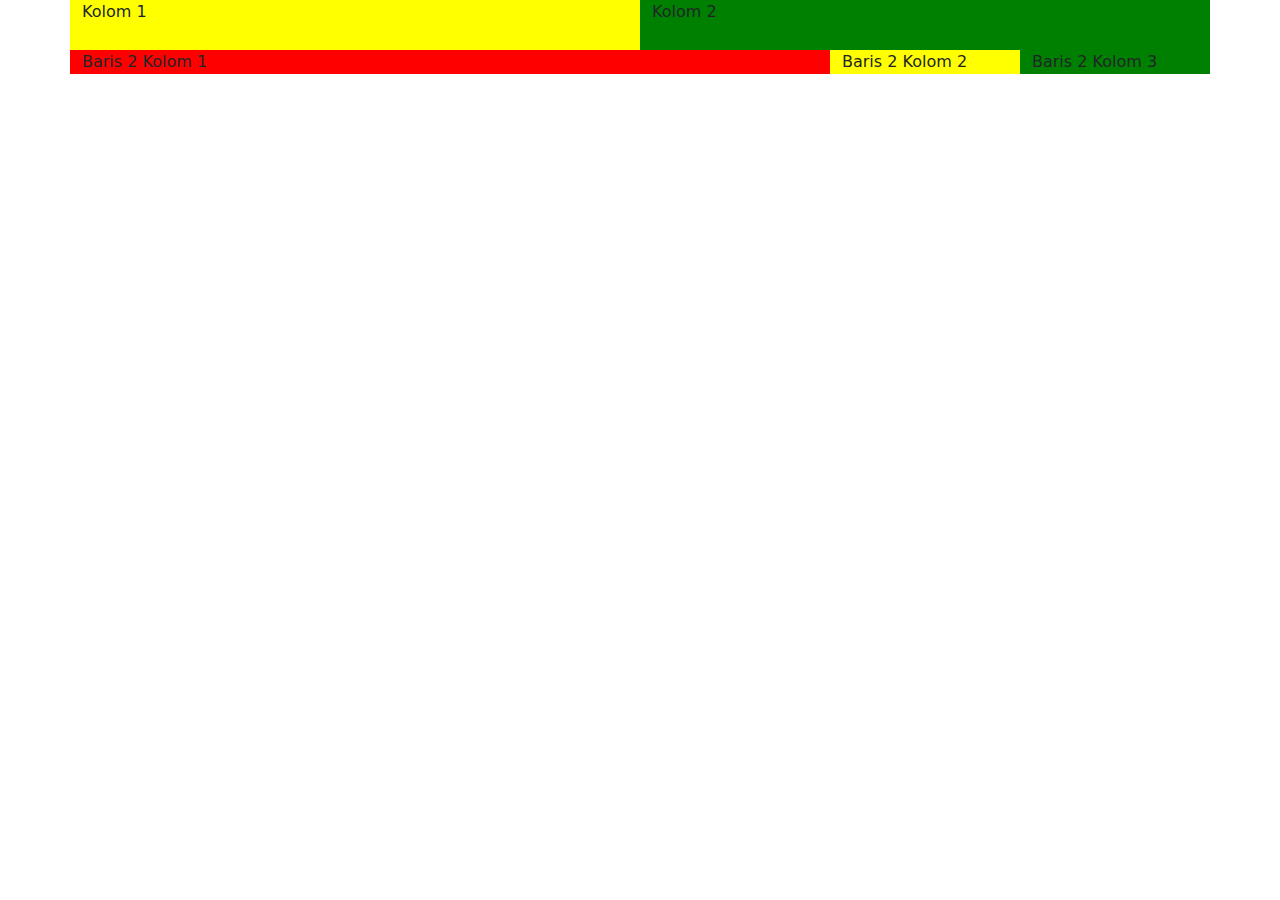
<file: BOOTSTRAP 2/index.html>
<!DOCTYPE html>
<html lang="en">
<head>
    <meta charset="UTF-8">
    <meta http-equiv="X-UA-Compatible" content="IE=edge">
    <meta name="viewport" content="width=device-width, initial-scale=1.0">

    <link rel="stylesheet" href="bootstrap-5.2.0-dist/css/bootstrap.min.css">

    <link rel="stylesheet" href="style.css"/>

    <title>Document</title>
</head>
<body>
    <div class="container">
        <div class="row">
            <div class="col lima kuning">Kolom 1</div>
            <div class="col lima hijau">Kolom 2</div>
        </div>

        <div class="row">
            <div class="col-xl-8 col-lg-2 col-md-4 col-sm-2 merah">
                Baris 2 Kolom 1
            </div>
            <div class="col-xl-2 col-lg-4 col-md-4 col-sm-6 kuning">
                Baris 2 Kolom 2
            </div>
            <div class="col-xl-2 col-lg-6 col-md-4 col-sm-4 hijau">
                Baris 2 Kolom 3
            </div>
        </div>
</div>
    <script src="bootstrap-5.2.0-dist/js/bootstrap.min.js"></script>
</body>
</html>
</file>
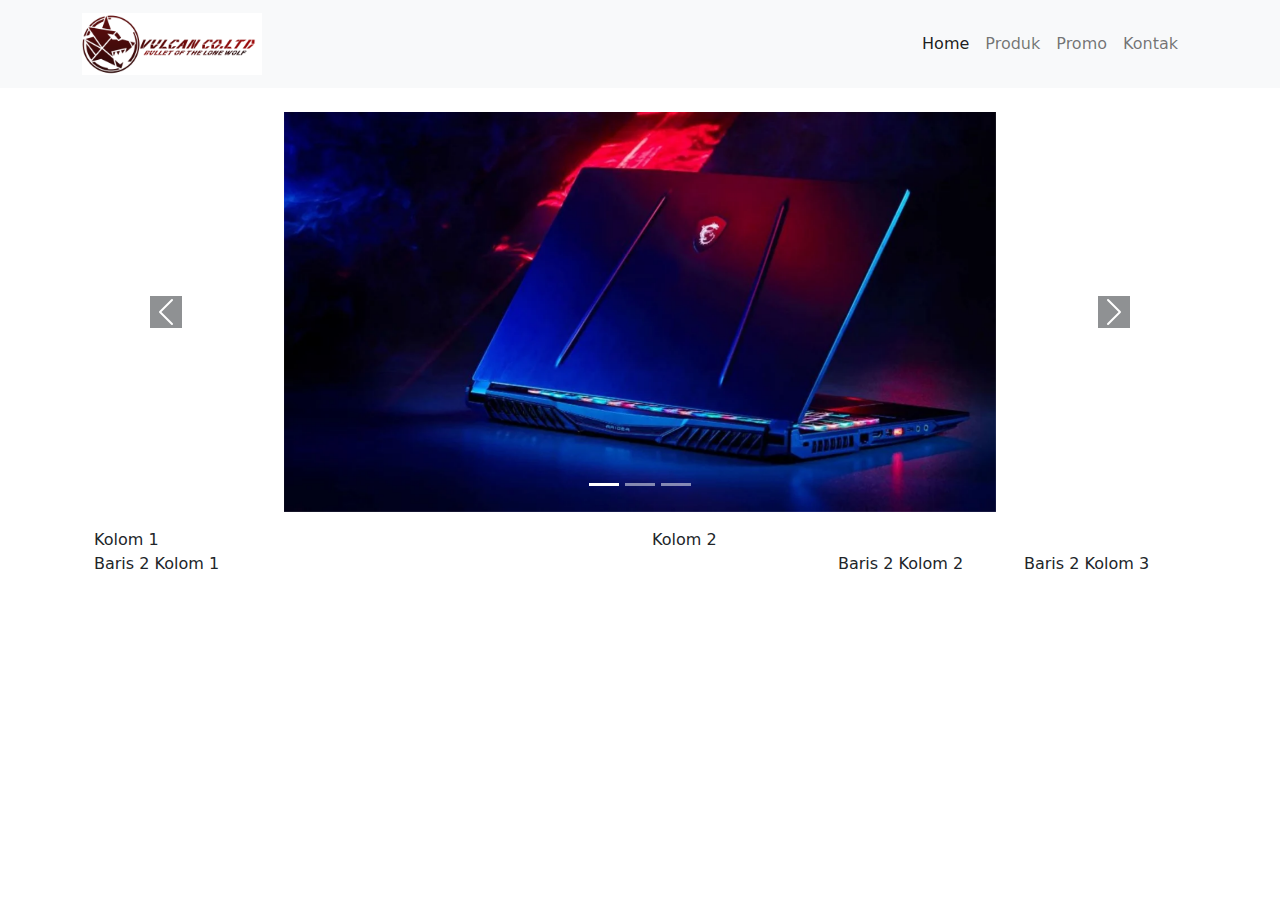
<file: BOOTSTRAP 4/index.html>
<!DOCTYPE html>
<html lang="en">
<head>
    <meta charset="UTF-8">
    <meta http-equiv="X-UA-Compatible" content="IE=edge">
    <meta name="viewport" content="width=device-width, initial-scale=1.0">

    <link rel="stylesheet" href="bootstrap-5.2.0-dist/css/bootstrap.min.css">

    <link rel="stylesheet" href="style.css"/>

    <title>Vulcan Corp.com</title>
</head>
<body>
    <!-- navigasi -->
    <nav class="navbar navbar-light bg-light navbar-expand-lg">
        <div class="container">
            <a class="navbar-brand" href="#">
                <img src="Images/Vulcan co.ltd.jpg" width="180" alt="" loading="Vulcan co.ltd" />
            </a>
            
                <div class="container-fluid">

                  <button class="navbar-toggler" type="button" data-bs-toggle="collapse" data-bs-target="#navbarNav" aria-controls="navbarNav" aria-expanded="false" aria-label="Toggle navigation">
                    <span class="navbar-toggler-icon"></span>
                  </button>
                  <div class="collapse navbar-collapse" id="navbarNav">
                    <ul class="navbar-nav ms-auto">
                      <li class="nav-item">
                        <a class="nav-link active" aria-current="page" href="#">Home</a>
                      </li>
                      <li class="nav-item ">
                        <a class="nav-link" href="#">Produk</a>
                      </li>
                      <li class="nav-item">
                        <a class="nav-link" href="#">Promo</a>
                      </li>
                      <li class="nav-item">
                        <a class="nav-link" href="#">Kontak</a>
                      </li>
                    </ul>
                  </div>
                </div>
        </div>
    </nav>

        <!-- slider / carousel -->

        <div class="container mt-4 mb-3">

        <div id="carouselExampleIndicators" class="carousel slide" data-bs-ride="true">
            <div class="carousel-indicators">
              <button type="button" data-bs-target="#carouselExampleIndicators" data-bs-slide-to="0" class="active" aria-current="true" aria-label="Slide 1"></button>
              <button type="button" data-bs-target="#carouselExampleIndicators" data-bs-slide-to="1" aria-label="Slide 2"></button>
              <button type="button" data-bs-target="#carouselExampleIndicators" data-bs-slide-to="2" aria-label="Slide 3"></button>
            </div>
            <!-- isi dari slider -->
            <div class="carousel-inner">
              <div class="carousel-item active">
                <img src="Images/gaming.png" class="d-block " alt="...">
              </div>
              <div class="carousel-item">
                <img src="Images/Legion.png" class="d-block " alt="...">
              </div>
              <div class="carousel-item">
                <img src="Images/MateBook.png" class="d-block " alt="...">
              </div>
            </div>

            <!-- tombol Kiri Kanan -->
            <button class="carousel-control-prev" type="button" data-bs-target="#carouselExampleIndicators" data-bs-slide="prev">
              <span class="carousel-control-prev-icon bg-dark" aria-hidden="true"></span>
              <span class="visually-hidden">Previous</span>
            </button>
            <button class="carousel-control-next" type="button" data-bs-target="#carouselExampleIndicators" data-bs-slide="next">
              <span class="carousel-control-next-icon bg-dark" aria-hidden="true"></span>
              <span class="visually-hidden">Next</span>
            </button>
          </div>
        </div>

        <div class="container">
    <div class="container">
        <div class="row">
            <div class="col lima kuning">Kolom 1</div>
            <div class="col lima hijau">Kolom 2</div>
        </div>

        <div class="row">
            <div class="col-xl-8 col-lg-2 col-md-4 col-sm-2 merah">
                Baris 2 Kolom 1
            </div>
            <div class="col-xl-2 col-lg-4 col-md-4 col-sm-6 kuning">
                Baris 2 Kolom 2
            </div>
            <div class="col-xl-2 col-lg-6 col-md-4 col-sm-4 hijau">
                Baris 2 Kolom 3
            </div>
        </div>
</div>
    <script src="bootstrap-5.2.0-dist/js/bootstrap.min.js"></script>
</body>
</html>
</file>
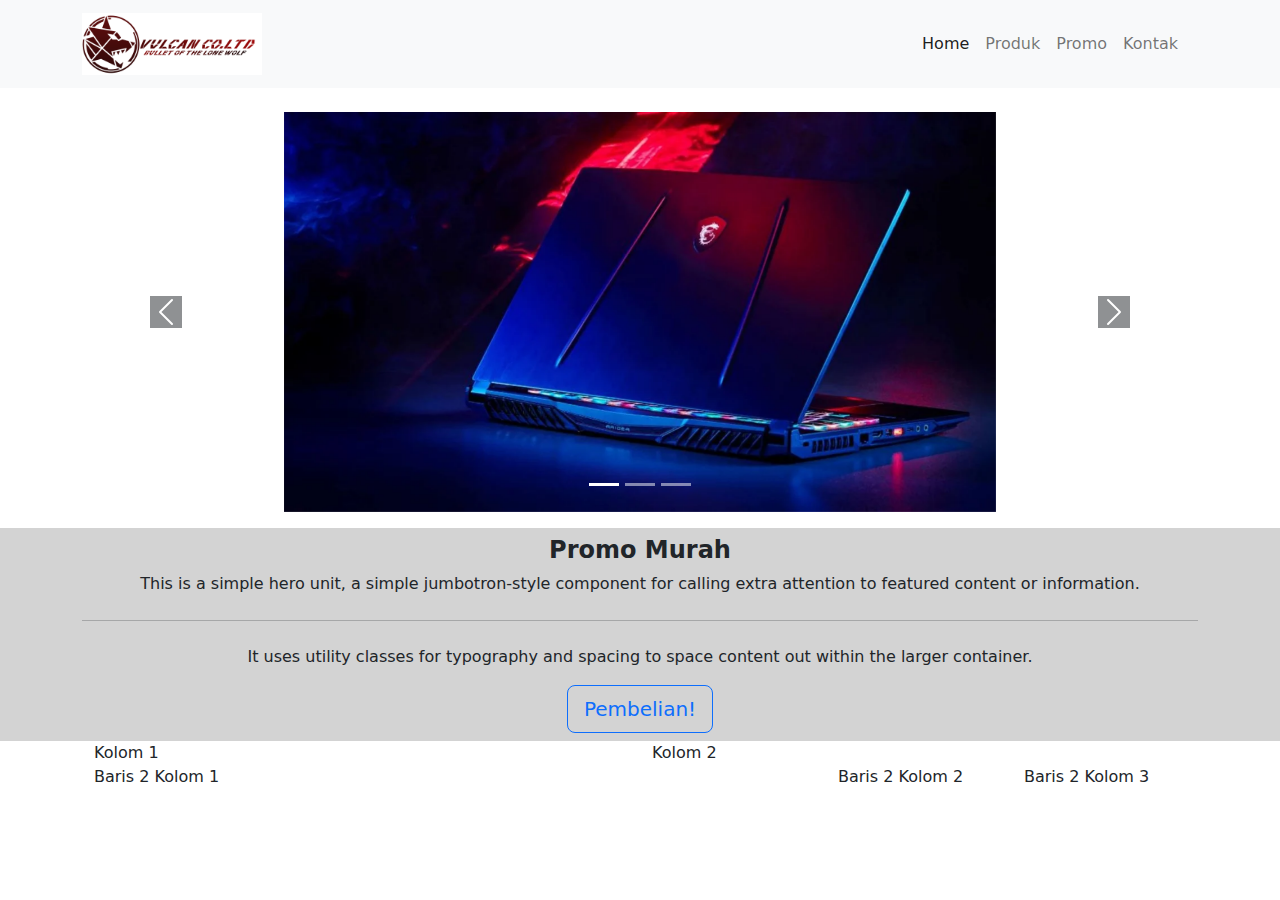
<file: BOOTSTRAP 5/index.html>
<!DOCTYPE html>
<html lang="en">
<head>
    <meta charset="UTF-8">
    <meta http-equiv="X-UA-Compatible" content="IE=edge">
    <meta name="viewport" content="width=device-width, initial-scale=1.0">

    <link rel="stylesheet" href="bootstrap-5.2.0-dist/css/bootstrap.min.css">

    <link rel="stylesheet" href="style.css"/>

    <title>Vulcan Corp.com</title>
</head>
<body>
    <!-- navigasi -->
    <nav class="navbar navbar-light bg-light navbar-expand-lg">
        <div class="container">
            <a class="navbar-brand" href="#">
                <img src="Images/Vulcan co.ltd.jpg" width="180" alt="" loading="Vulcan co.ltd" />
            </a>
            
                <div class="container-fluid">

                  <button class="navbar-toggler" type="button" data-bs-toggle="collapse" data-bs-target="#navbarNav" aria-controls="navbarNav" aria-expanded="false" aria-label="Toggle navigation">
                    <span class="navbar-toggler-icon"></span>
                  </button>
                  <div class="collapse navbar-collapse" id="navbarNav">
                    <ul class="navbar-nav ms-auto">
                      <li class="nav-item">
                        <a class="nav-link active" aria-current="page" href="#">Home</a>
                      </li>
                      <li class="nav-item ">
                        <a class="nav-link" href="#">Produk</a>
                      </li>
                      <li class="nav-item">
                        <a class="nav-link" href="#">Promo</a>
                      </li>
                      <li class="nav-item">
                        <a class="nav-link" href="#">Kontak</a>
                      </li>
                    </ul>
                  </div>
                </div>
        </div>
    </nav>

        <!-- slider / carousel -->

        <div class="container mt-4 mb-3">

        <div id="carouselExampleIndicators" class="carousel slide" data-bs-ride="true">
            <div class="carousel-indicators">
              <button type="button" data-bs-target="#carouselExampleIndicators" data-bs-slide-to="0" class="active" aria-current="true" aria-label="Slide 1"></button>
              <button type="button" data-bs-target="#carouselExampleIndicators" data-bs-slide-to="1" aria-label="Slide 2"></button>
              <button type="button" data-bs-target="#carouselExampleIndicators" data-bs-slide-to="2" aria-label="Slide 3"></button>
            </div>
            <!-- isi dari slider -->
            <div class="carousel-inner">
              <div class="carousel-item active">
                <img src="Images/gaming.png" class="d-block " alt="...">
              </div>
              <div class="carousel-item">
                <img src="Images/Legion.png" class="d-block " alt="...">
              </div>
              <div class="carousel-item">
                <img src="Images/MateBook.png" class="d-block " alt="...">
              </div>
            </div>

            <!-- tombol Kiri Kanan -->
            <button class="carousel-control-prev" type="button" data-bs-target="#carouselExampleIndicators" data-bs-slide="prev">
              <span class="carousel-control-prev-icon bg-dark" aria-hidden="true"></span>
              <span class="visually-hidden">Previous</span>
            </button>
            <button class="carousel-control-next" type="button" data-bs-target="#carouselExampleIndicators" data-bs-slide="next">
              <span class="carousel-control-next-icon bg-dark" aria-hidden="true"></span>
              <span class="visually-hidden">Next</span>
            </button>
          </div>
        </div>

        <!-- jumbotron -->
        <div class="jumbotron jumbotron-fluid text-center">
          <div class="container">

          <h1 class="display-1">Promo Murah</h1>

          <p>
            This is a simple hero unit, 
            a simple jumbotron-style component for calling extra attention to featured content or information.
          </p>

          <hr class="my-4">
          <p>It uses utility classes for typography and spacing to space content out within the larger container.</p>
          <a class="btn btn-outline-primary btn-lg" href="#" role="button">Pembelian!</a>
          </div>
        </div>

        <div class="container">
    <div class="container">
        <div class="row">
            <div class="col lima kuning">Kolom 1</div>
            <div class="col lima hijau">Kolom 2</div>
        </div>

        <div class="row">
            <div class="col-xl-8 col-lg-2 col-md-4 col-sm-2 merah">
                Baris 2 Kolom 1
            </div>
            <div class="col-xl-2 col-lg-4 col-md-4 col-sm-6 kuning">
                Baris 2 Kolom 2
            </div>
            <div class="col-xl-2 col-lg-6 col-md-4 col-sm-4 hijau">
                Baris 2 Kolom 3
            </div>
        </div>
</div>
    <script src="bootstrap-5.2.0-dist/js/bootstrap.min.js"></script>
</body>
</html>
</file>
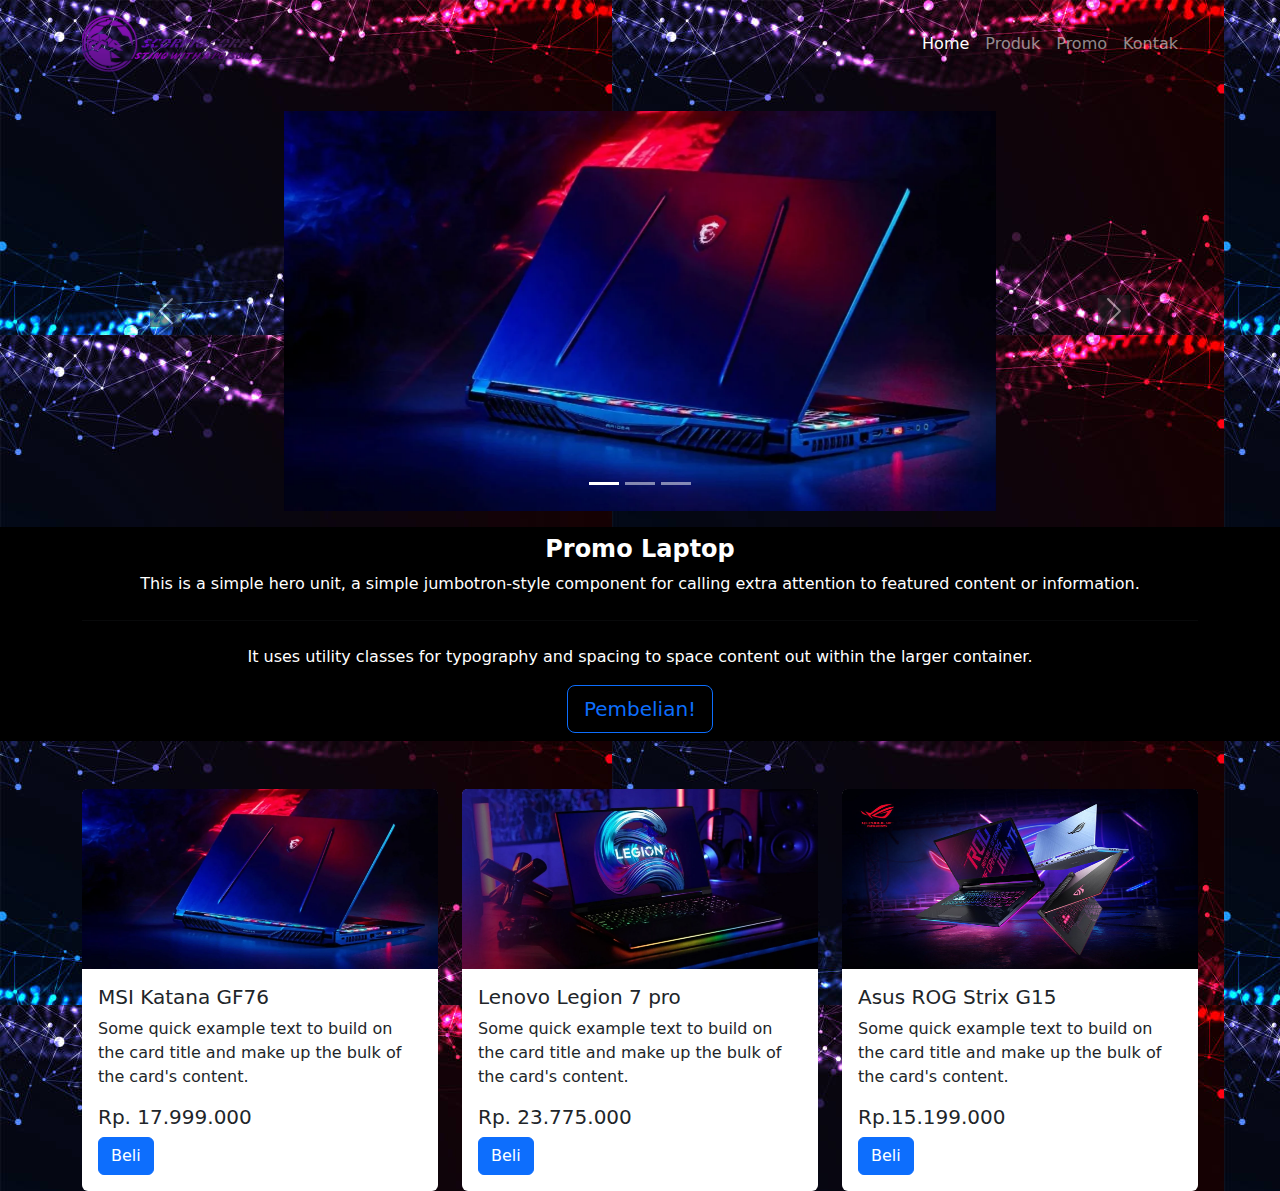
<file: BOOTSTRAP 6/index.html>
<!DOCTYPE html>
<html lang="en">
<head>
    <meta charset="UTF-8">
    <meta http-equiv="X-UA-Compatible" content="IE=edge">
    <meta name="viewport" content="width=device-width, initial-scale=1.0">

    <link rel="stylesheet" href="bootstrap-5.2.0-dist/css/bootstrap.min.css">

    <link rel="stylesheet" href="style.css"/>

    <title>Scorpio.com</title>
</head>
<body>
    <!-- navigasi -->
    <nav class="navbar navbar-dark bg-transparent navbar-expand-lg">
        <div class="container">
            <a class="navbar-brand" href="#">
                <img src="Images/Scorpio.png" width="180" alt="" loading="Vulcan co.ltd" />
            </a>
            
                <div class="container-fluid">

                  <button class="navbar-toggler" type="button" data-bs-toggle="collapse" data-bs-target="#navbarNav" aria-controls="navbarNav" aria-expanded="false" aria-label="Toggle navigation">
                    <span class="navbar-toggler-icon"></span>
                  </button>
                  <div class="collapse navbar-collapse" id="navbarNav">
                    <ul class="navbar-nav ms-auto">
                      <li class="nav-item">
                        <a class="nav-link active" aria-current="page" href="#">Home</a>
                      </li>
                      <li class="nav-item ">
                        <a class="nav-link" href="#">Produk</a>
                      </li>
                      <li class="nav-item">
                        <a class="nav-link" href="#">Promo</a>
                      </li>
                      <li class="nav-item">
                        <a class="nav-link" href="#">Kontak</a>
                      </li>
                    </ul>
                  </div>
                </div>
        </div>
    </nav>

        <!-- slider / carousel -->

        <div class="container mt-4 mb-3">

        <div id="carouselExampleIndicators" class="carousel slide" data-bs-ride="true">
            <div class="carousel-indicators">
              <button type="button" data-bs-target="#carouselExampleIndicators" data-bs-slide-to="0" class="active" aria-current="true" aria-label="Slide 1"></button>
              <button type="button" data-bs-target="#carouselExampleIndicators" data-bs-slide-to="1" aria-label="Slide 2"></button>
              <button type="button" data-bs-target="#carouselExampleIndicators" data-bs-slide-to="2" aria-label="Slide 3"></button>
            </div>
            <!-- isi dari slider -->
            <div class="carousel-inner">
              <div class="carousel-item active">
                <img src="Images/gaming.png" class="d-block " alt="...">
              </div>
              <div class="carousel-item">
                <img src="Images/Legion.png" class="d-block " alt="...">
              </div>
              <div class="carousel-item">
                <img src="Images/G15strix.jpg" class="d-block " alt="...">
              </div>
            </div>

            <!-- tombol Kiri Kanan -->
            <button class="carousel-control-prev" type="button" data-bs-target="#carouselExampleIndicators" data-bs-slide="prev">
              <span class="carousel-control-prev-icon bg-dark" aria-hidden="true"></span>
              <span class="visually-hidden">Previous</span>
            </button>
            <button class="carousel-control-next" type="button" data-bs-target="#carouselExampleIndicators" data-bs-slide="next">
              <span class="carousel-control-next-icon bg-dark" aria-hidden="true"></span>
              <span class="visually-hidden">Next</span>
            </button>
          </div>
        </div>

        <!-- jumbotron -->
        <div class="jumbotron jumbotron-fluid text-center">
          <div class="container">

          <h1 class="display-1">Promo Laptop</h1>

          <p>
            This is a simple hero unit, 
            a simple jumbotron-style component for calling extra attention to featured content or information.
          </p>

          <hr class="my-4">
          <p>It uses utility classes for typography and spacing to space content out within the larger container.</p>
          <a class="btn btn-outline-primary btn-lg" href="#" role="button">Pembelian!</a>
          </div>
        </div>

        <!-- card -->
        <div class="container pt-5">
          <div class="row">
            <div class="col-lg-4 d-flex justify-content-center">
              <div class="card border-0">
                <img src="Images/gaming.png" class="card-img-top" alt="...">
                <div class="card-body">
                  <h5 class="card-title">MSI Katana GF76</h5>
                  <p class="card-text">Some quick example text to build on the card title and make up the bulk of the card's content.</p>
                  <h5>Rp. 17.999.000</h5>
                  <a href="#" class="btn btn-primary">Beli</a>
                </div>
              </div>
            </div>

            <div class="col-lg-4 d-flex justify-content-center">
              <div class="card border-0">
                <img src="Images/Legion.png" class="card-img-top" alt="...">
                <div class="card-body">
                  <h5 class="card-title">Lenovo Legion 7 pro</h5>
                  <p class="card-text">Some quick example text to build on the card title and make up the bulk of the card's content.</p>
                  <h5>Rp. 23.775.000</h5>
                  <a href="#" class="btn btn-primary">Beli</a>
                </div>
              </div>
            </div>

            <div class="col-lg-4 d-flex justify-content-center">
              <div class="card border-0" >
                <img src="Images/G15strix.jpg" class="card-img-top" alt="...">
                <div class="card-body">
                  <h5 class="card-title">Asus ROG Strix G15</h5>
                  <p class="card-text">Some quick example text to build on the card title and make up the bulk of the card's content.</p>
                  <h5>Rp.15.199.000</h5>
                  <a href="#" class="btn btn-primary">Beli</a>
                </div>
              </div>
            </div>
          </div>
        </div>

</div>
    <script src="bootstrap-5.2.0-dist/js/bootstrap.min.js"></script>
</body>
</html>
</file>
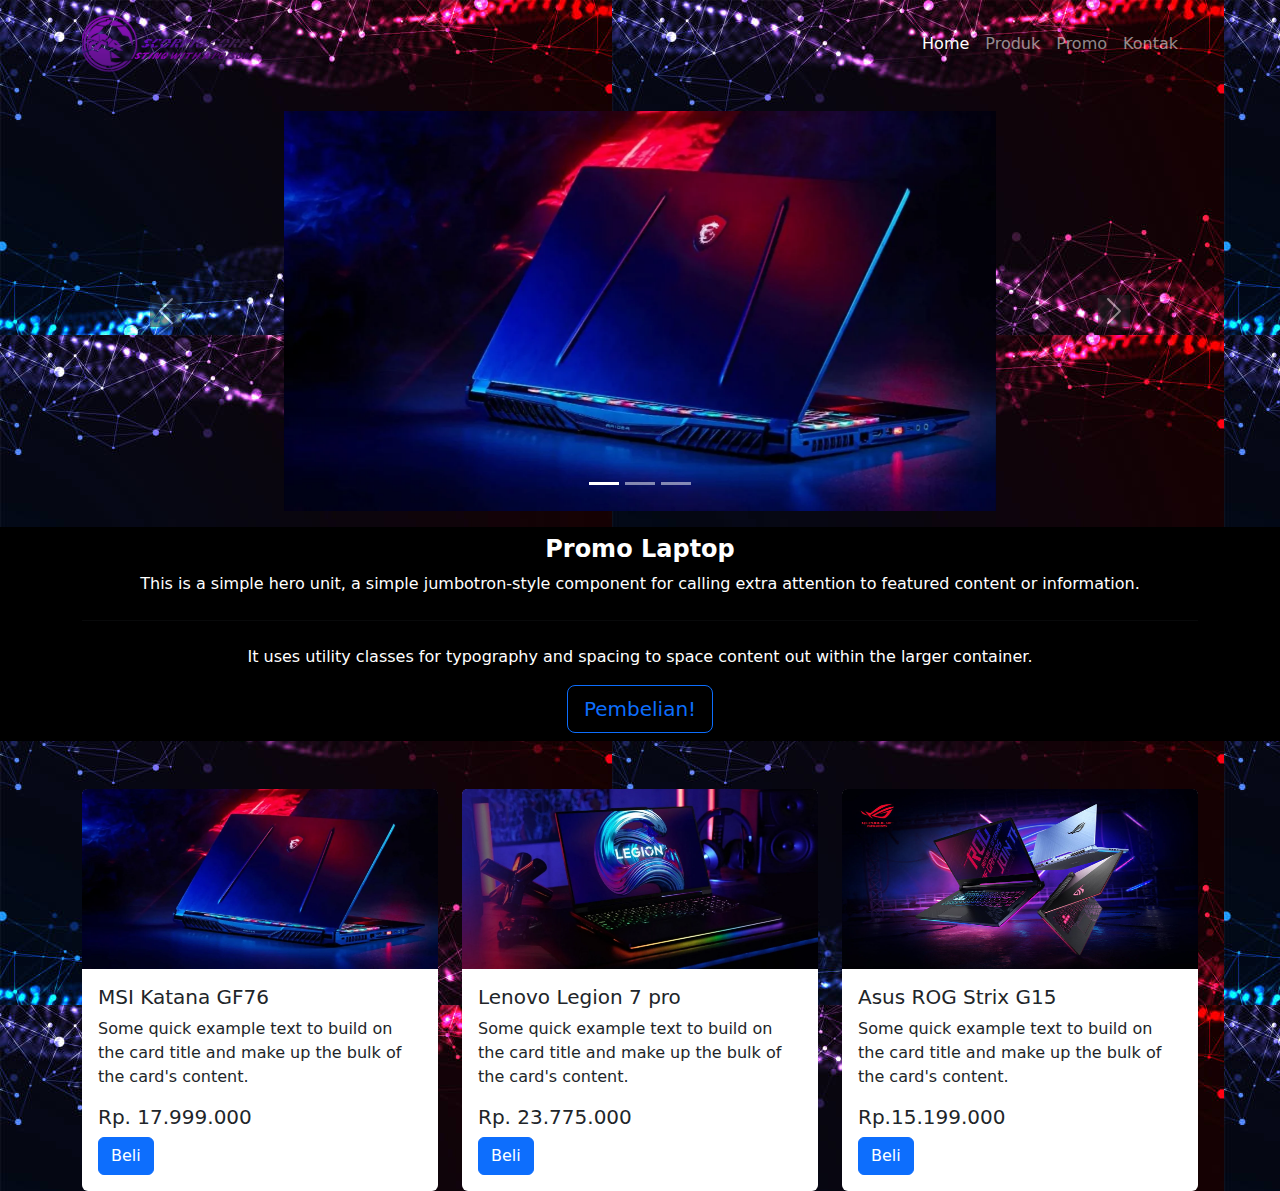
<file: BOOTSTRAP 7/index.html>
<!DOCTYPE html>
<html lang="en">
<head>
    <meta charset="UTF-8">
    <meta http-equiv="X-UA-Compatible" content="IE=edge">
    <meta name="viewport" content="width=device-width, initial-scale=1.0">

    <link rel="stylesheet" href="bootstrap-5.2.0-dist/css/bootstrap.min.css">

    <link rel="stylesheet" href="style.css"/>

    <title>Scorpio.com</title>
</head>
<body>
    <!-- navigasi -->
    <nav class="navbar navbar-dark bg-transparent navbar-expand-lg">
        <div class="container">
            <a class="navbar-brand" href="#">
                <img src="Images/Scorpio.png" width="180" alt="" loading="Vulcan co.ltd" />
            </a>
            
                <div class="container-fluid">

                  <button class="navbar-toggler" type="button" data-bs-toggle="collapse" data-bs-target="#navbarNav" aria-controls="navbarNav" aria-expanded="false" aria-label="Toggle navigation">
                    <span class="navbar-toggler-icon"></span>
                  </button>
                  <div class="collapse navbar-collapse" id="navbarNav">
                    <ul class="navbar-nav ms-auto">
                      <li class="nav-item">
                        <a class="nav-link active" aria-current="page" href="#">Home</a>
                      </li>
                      <li class="nav-item ">
                        <a class="nav-link" href="#">Produk</a>
                      </li>
                      <li class="nav-item">
                        <a class="nav-link" href="#">Promo</a>
                      </li>
                      <li class="nav-item">
                        <a class="nav-link" href="#" data-bs-toggle="modal" data-bs-target="#exampleModal">Kontak</a>
                      </li>
                    </ul>
                  </div>
                </div>
        </div>
    </nav>

        <!-- slider / carousel -->

        <div class="container mt-4 mb-3">

        <div id="carouselExampleIndicators" class="carousel slide" data-bs-ride="true">
            <div class="carousel-indicators">
              <button type="button" data-bs-target="#carouselExampleIndicators" data-bs-slide-to="0" class="active" aria-current="true" aria-label="Slide 1"></button>
              <button type="button" data-bs-target="#carouselExampleIndicators" data-bs-slide-to="1" aria-label="Slide 2"></button>
              <button type="button" data-bs-target="#carouselExampleIndicators" data-bs-slide-to="2" aria-label="Slide 3"></button>
            </div>
            <!-- isi dari slider -->
            <div class="carousel-inner">
              <div class="carousel-item active">
                <img src="Images/gaming.png" class="d-block " alt="...">
              </div>
              <div class="carousel-item">
                <img src="Images/Legion.png" class="d-block " alt="...">
              </div>
              <div class="carousel-item">
                <img src="Images/G15strix.jpg" class="d-block " alt="...">
              </div>
            </div>

            <!-- tombol Kiri Kanan -->
            <button class="carousel-control-prev" type="button" data-bs-target="#carouselExampleIndicators" data-bs-slide="prev">
              <span class="carousel-control-prev-icon bg-dark" aria-hidden="true"></span>
              <span class="visually-hidden">Previous</span>
            </button>
            <button class="carousel-control-next" type="button" data-bs-target="#carouselExampleIndicators" data-bs-slide="next">
              <span class="carousel-control-next-icon bg-dark" aria-hidden="true"></span>
              <span class="visually-hidden">Next</span>
            </button>
          </div>
        </div>

        <!-- jumbotron -->
        <div class="jumbotron jumbotron-fluid text-center">
          <div class="container">

          <h1 class="display-1">Promo Laptop</h1>

          <p>
            This is a simple hero unit, 
            a simple jumbotron-style component for calling extra attention to featured content or information.
          </p>

          <hr class="my-4">
          <p>It uses utility classes for typography and spacing to space content out within the larger container.</p>
          <a class="btn btn-outline-primary btn-lg" href="#" role="button">Pembelian!</a>
          </div>
        </div>

        <!-- card -->
        <div class="container pt-5">
          <div class="row">
            <div class="col-lg-4 d-flex justify-content-center">
              <div class="card border-0">
                <img src="Images/gaming.png" class="card-img-top" alt="...">
                <div class="card-body">
                  <h5 class="card-title">MSI Katana GF76</h5>
                  <p class="card-text">Some quick example text to build on the card title and make up the bulk of the card's content.</p>
                  <h5>Rp. 17.999.000</h5>
                  <a href="#" class="btn btn-primary">Beli</a>
                </div>
              </div>
            </div>

            <div class="col-lg-4 d-flex justify-content-center">
              <div class="card border-0">
                <img src="Images/Legion.png" class="card-img-top" alt="...">
                <div class="card-body">
                  <h5 class="card-title">Lenovo Legion 7 pro</h5>
                  <p class="card-text">Some quick example text to build on the card title and make up the bulk of the card's content.</p>
                  <h5>Rp. 23.775.000</h5>
                  <a href="#" class="btn btn-primary">Beli</a>
                </div>
              </div>
            </div>

            <div class="col-lg-4 d-flex justify-content-center">
              <div class="card border-0" >
                <img src="Images/G15strix.jpg" class="card-img-top" alt="...">
                <div class="card-body">
                  <h5 class="card-title">Asus ROG Strix G15</h5>
                  <p class="card-text">Some quick example text to build on the card title and make up the bulk of the card's content.</p>
                  <h5>Rp.15.199.000</h5>
                  <a href="#" class="btn btn-primary">Beli</a>
                </div>
              </div>
            </div>
          </div>
        </div>

        <!-- Button trigger modal -->


<!-- Modal -->
<div class="modal fade" id="exampleModal" tabindex="-1" aria-labelledby="exampleModalLabel" aria-hidden="true">
  <div class="modal-dialog modal-dialog-centered">
    <div class="modal-content">

      <div class="modal-header">
        <h5 class="modal-title" id="exampleModalLabel">Form Kontak</h5>
        <button type="button" class="btn-close" data-bs-dismiss="modal" aria-label="Close"></button>
      </div>

      <div class="modal-body">
        <h1>Isi Form Berikut :</h1>
      </div>

      <div class="modal-footer">
        <button type="button" class="btn btn-secondary" data-bs-dismiss="modal">Close</button>
        <button type="button" class="btn btn-primary data-bs-dismiss="modal"">Save changes</button>
      </div>
    </div>
  </div>
</div>
        

    <script src="bootstrap-5.2.0-dist/js/bootstrap.min.js"></script>
</body>
</html>
</file>
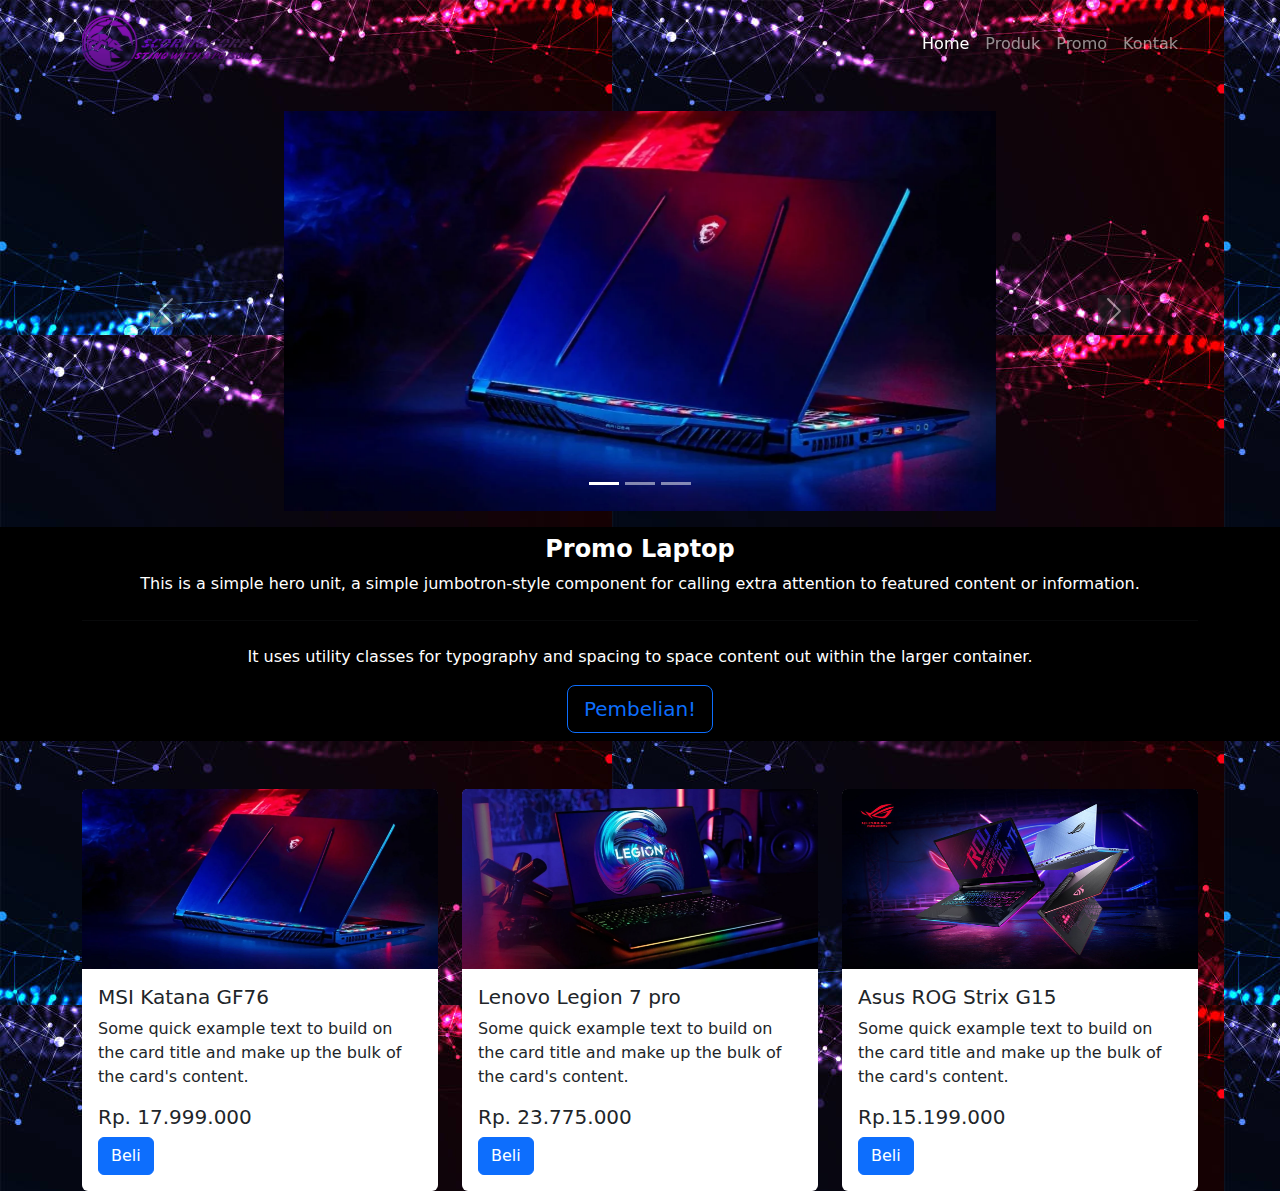
<file: BOOTSTRAP 8/index.html>
<!DOCTYPE html>
<html lang="en">
<head>
    <meta charset="UTF-8">
    <meta http-equiv="X-UA-Compatible" content="IE=edge">
    <meta name="viewport" content="width=device-width, initial-scale=1.0">

    <link rel="stylesheet" href="bootstrap-5.2.0-dist/css/bootstrap.min.css">

    <link rel="stylesheet" href="style.css"/>

    <title>Scorpio.com</title>
</head>
<body>
    <!-- navigasi -->
    <nav class="navbar navbar-dark bg-transparent navbar-expand-lg sticky-top">
        <div class="container">
            <a class="navbar-brand" href="#">
                <img src="Images/Scorpio.png" width="180" alt="" loading="Vulcan co.ltd" />
            </a>
            
                <div class="container-fluid">

                  <button class="navbar-toggler" type="button" data-bs-toggle="collapse" data-bs-target="#navbarNav" aria-controls="navbarNav" aria-expanded="false" aria-label="Toggle navigation">
                    <span class="navbar-toggler-icon"></span>
                  </button>
                  <div class="collapse navbar-collapse" id="navbarNav">
                    <ul class="navbar-nav ms-auto">
                      <li class="nav-item">
                        <a class="nav-link active" aria-current="page" href="#">Home</a>
                      </li>
                      <li class="nav-item ">
                        <a class="nav-link" href="#produk">Produk</a>
                      </li>
                      <li class="nav-item">
                        <a class="nav-link" href="#">Promo</a>
                      </li>
                      <li class="nav-item">
                        <a class="nav-link" href="#" data-bs-toggle="modal" data-bs-target="#exampleModal">Kontak</a>
                      </li>
                    </ul>
                  </div>
                </div>
        </div>
    </nav>

        <!-- slider / carousel -->

        <div class="container mt-4 mb-3">

        <div id="carouselExampleIndicators" class="carousel slide" data-bs-ride="true">
            <div class="carousel-indicators">
              <button type="button" data-bs-target="#carouselExampleIndicators" data-bs-slide-to="0" class="active" aria-current="true" aria-label="Slide 1"></button>
              <button type="button" data-bs-target="#carouselExampleIndicators" data-bs-slide-to="1" aria-label="Slide 2"></button>
              <button type="button" data-bs-target="#carouselExampleIndicators" data-bs-slide-to="2" aria-label="Slide 3"></button>
            </div>
            <!-- isi dari slider -->
            <div class="carousel-inner">
              <div class="carousel-item active">
                <img src="Images/gaming.png" class="d-block " alt="...">
              </div>
              <div class="carousel-item">
                <img src="Images/Legion.png" class="d-block " alt="...">
              </div>
              <div class="carousel-item">
                <img src="Images/G15strix.jpg" class="d-block " alt="...">
              </div>
            </div>

            <!-- tombol Kiri Kanan -->
            <button class="carousel-control-prev" type="button" data-bs-target="#carouselExampleIndicators" data-bs-slide="prev">
              <span class="carousel-control-prev-icon bg-dark" aria-hidden="true"></span>
              <span class="visually-hidden">Previous</span>
            </button>
            <button class="carousel-control-next" type="button" data-bs-target="#carouselExampleIndicators" data-bs-slide="next">
              <span class="carousel-control-next-icon bg-dark" aria-hidden="true"></span>
              <span class="visually-hidden">Next</span>
            </button>
          </div>
        </div>

        <!-- jumbotron -->
        <div class="jumbotron jumbotron-fluid text-center">
          <div class="container">

          <h1 class="display-1">Promo Laptop</h1>

          <p>
            This is a simple hero unit, 
            a simple jumbotron-style component for calling extra attention to featured content or information.
          </p>

          <hr class="my-4">
          <p>It uses utility classes for typography and spacing to space content out within the larger container.</p>
          <a class="btn btn-outline-primary btn-lg" href="#" role="button">Pembelian!</a>
          </div>
        </div>

        <!-- card -->
        <div class="container pt-5">
          <div class="row" id="produk">
            <div class="col-lg-4 d-flex justify-content-center">
              <div class="card border-0">
                <img src="Images/gaming.png" class="card-img-top" alt="...">
                <div class="card-body">
                  <h5 class="card-title">MSI Katana GF76</h5>
                  <p class="card-text">Some quick example text to build on the card title and make up the bulk of the card's content.</p>
                  <h5>Rp. 17.999.000</h5>
                  <a href="#" class="btn btn-primary">Beli</a>
                </div>
              </div>
            </div>

            <div class="col-lg-4 d-flex justify-content-center">
              <div class="card border-0">
                <img src="Images/Legion.png" class="card-img-top" alt="...">
                <div class="card-body">
                  <h5 class="card-title">Lenovo Legion 7 pro</h5>
                  <p class="card-text">Some quick example text to build on the card title and make up the bulk of the card's content.</p>
                  <h5>Rp. 23.775.000</h5>
                  <a href="#" class="btn btn-primary">Beli</a>
                </div>
              </div>
            </div>

            <div class="col-lg-4 d-flex justify-content-center">
              <div class="card border-0" >
                <img src="Images/G15strix.jpg" class="card-img-top" alt="...">
                <div class="card-body">
                  <h5 class="card-title">Asus ROG Strix G15</h5>
                  <p class="card-text">Some quick example text to build on the card title and make up the bulk of the card's content.</p>
                  <h5>Rp.15.199.000</h5>
                  <a href="#" class="btn btn-primary">Beli</a>
                </div>
              </div>
            </div>
          </div>
        </div>

        <!-- Button trigger modal -->


<!-- Modal -->
<div class="modal fade" id="exampleModal" tabindex="-1" aria-labelledby="exampleModalLabel" aria-hidden="true">
  <div class="modal-dialog modal-dialog-centered">
    <div class="modal-content">

      <div class="modal-header">
        <h5 class="modal-title" id="exampleModalLabel">Form Kontak</h5>
        <button type="button" class="btn-close" data-bs-dismiss="modal" aria-label="Close"></button>
      </div>

      <div class="modal-body bg-black">
        <form>
        <div class="row">
          <div class="col">
            <div class="mb-3">
              <label for="exampleInputEmail1" class="form-label">Nama</label>
              <input type="text" class="form-control" id="exampleInputEmail1" aria-describedby="emailHelp">
              <div id="emailHelp" class="form-text">Isi Nama Dan Alamat Anda</div>
            </div>
          </div>
        </div>

        <div class="row">
          <div class="col-md-6">
            <div class="mb-3">
              <label for="exampleInputPassword1" class="form-label">Alamat</label>
              <input type="text" class="form-control" id="exampleInputPassword1">
            </div>
          </div>
          <div class="col-md-3">
            <div class="mb-3">
              <label for="exampleInputPassword1" class="form-label">Kota</label>
              <input type="text" class="form-control" id="exampleInputPassword1">
            </div>
          </div>
          <div class="col-md-3">
            <div class="mb-3">
              <label for="exampleInputPassword1" class="form-label">Kode Pos</label>
              <input type="text" class="form-control" id="exampleInputPassword1">
            </div>
          </div>
        </div>
          
        </form>
      </div>

      <div class="modal-footer">
        <button type="button" class="btn btn-primary data-bs-dismiss="modal"">Kirim</button>
      </div>
    </div>
  </div>
</div>
        

    <script src="bootstrap-5.2.0-dist/js/bootstrap.min.js"></script>
</body>
</html>
</file>
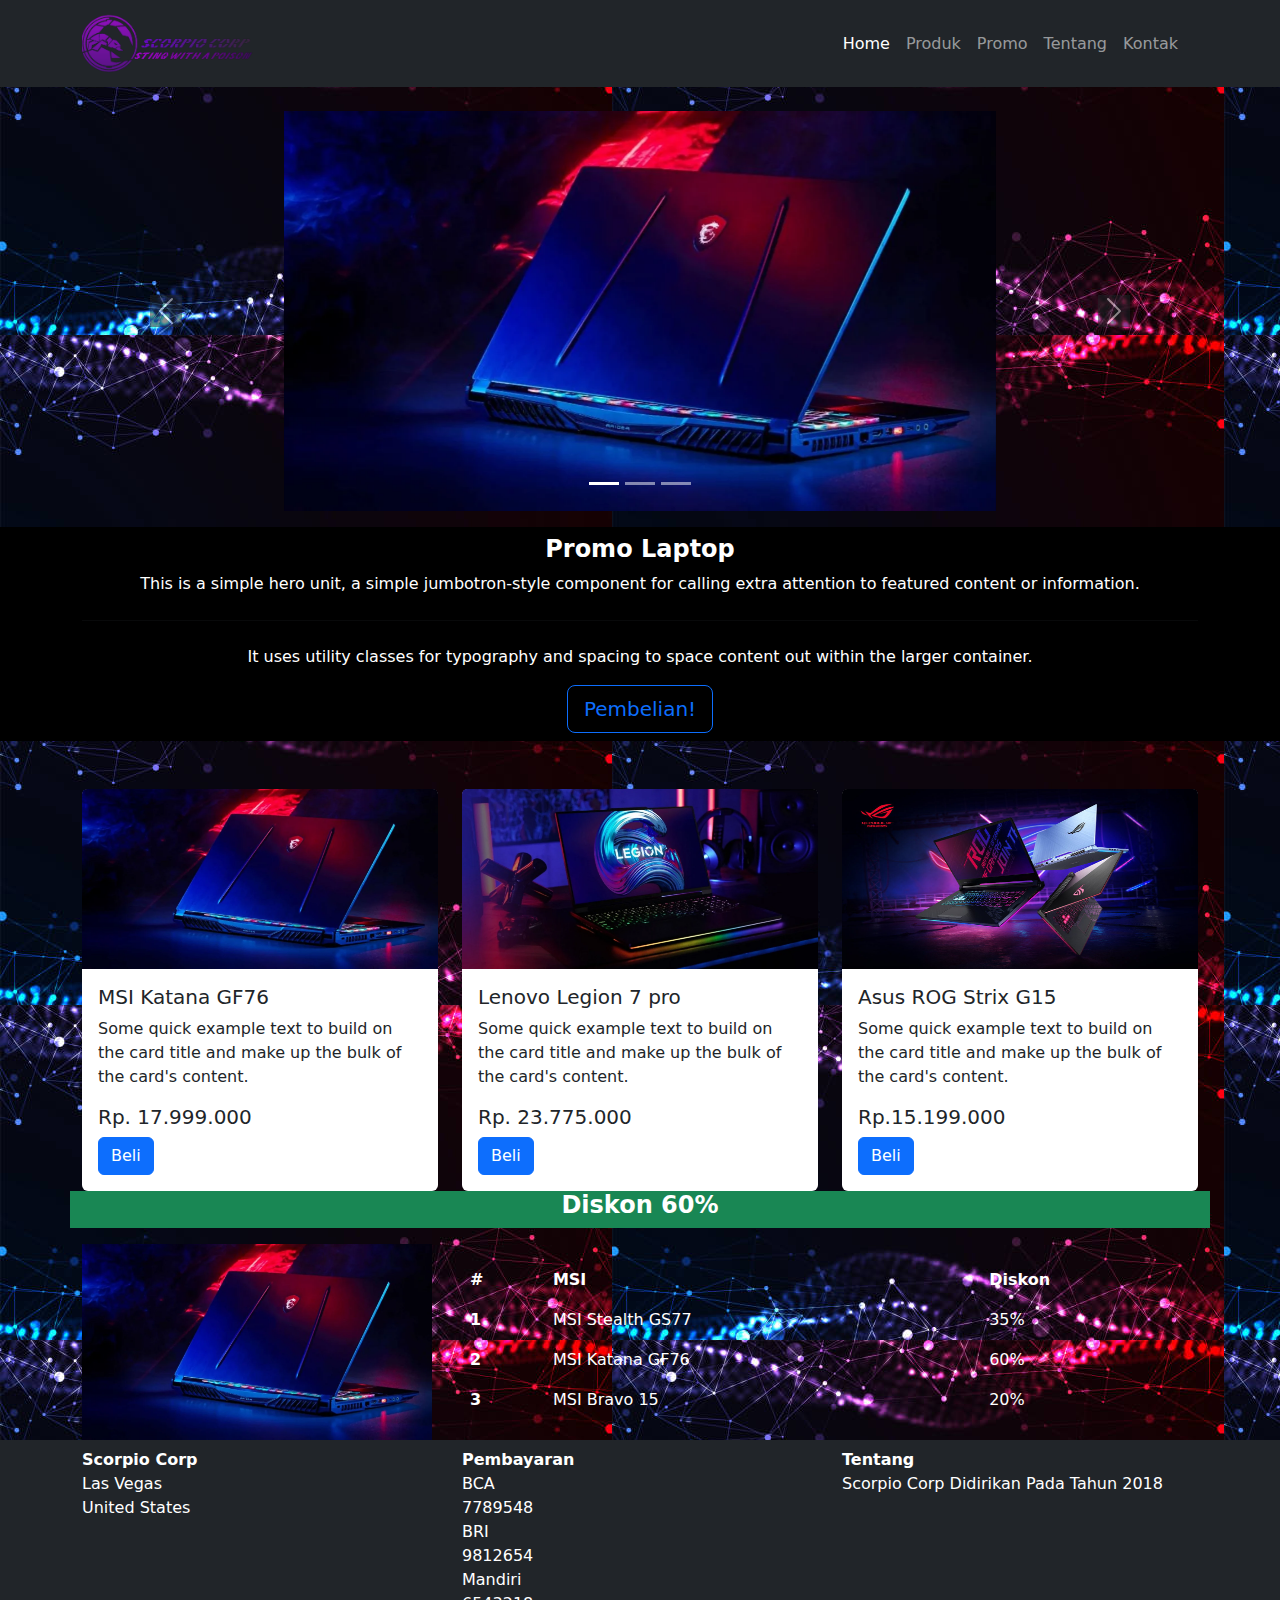
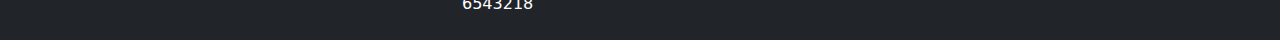
<file: BOOTSTRAP 9/index.html>
<!DOCTYPE html>
<html lang="en">
<head>
    <meta charset="UTF-8">
    <meta http-equiv="X-UA-Compatible" content="IE=edge">
    <meta name="viewport" content="width=device-width, initial-scale=1.0">

    <link rel="stylesheet" href="bootstrap-5.2.0-dist/css/bootstrap.min.css">

    <link rel="stylesheet" href="style.css"/>

    <title>Scorpio.com</title>
</head>
<body>
    <!-- navigasi -->
    <nav class="navbar navbar-dark bg-dark navbar-expand-lg sticky-top">
        <div class="container">
            <a class="navbar-brand" href="#">
                <img src="Images/Scorpio.png" width="180" alt="" loading="Vulcan co.ltd" />
            </a>
            
                <div class="container-fluid">

                  <button class="navbar-toggler" type="button" data-bs-toggle="collapse" data-bs-target="#navbarNav" aria-controls="navbarNav" aria-expanded="false" aria-label="Toggle navigation">
                    <span class="navbar-toggler-icon"></span>
                  </button>
                  <div class="collapse navbar-collapse" id="navbarNav">
                    <ul class="navbar-nav ms-auto">
                      <li class="nav-item">
                        <a class="nav-link active" aria-current="page" href="#">Home</a>
                      </li>
                      <li class="nav-item ">
                        <a class="nav-link" href="#produk">Produk</a>
                      </li>
                      <li class="nav-item">
                        <a class="nav-link" href="#promo">Promo</a>
                      </li>
                      <li class="nav-item">
                        <a class="nav-link" href="#tentang">Tentang</a>
                      </li>
                      <li class="nav-item">
                        <a class="nav-link" href="#" data-bs-toggle="modal" data-bs-target="#exampleModal">Kontak</a>
                      </li>
                    </ul>
                  </div>
                </div>
        </div>
    </nav>

        <!-- slider / carousel -->

        <div class="container mt-4 mb-3">

        <div id="carouselExampleIndicators" class="carousel slide" data-bs-ride="true">
            <div class="carousel-indicators">
              <button type="button" data-bs-target="#carouselExampleIndicators" data-bs-slide-to="0" class="active" aria-current="true" aria-label="Slide 1"></button>
              <button type="button" data-bs-target="#carouselExampleIndicators" data-bs-slide-to="1" aria-label="Slide 2"></button>
              <button type="button" data-bs-target="#carouselExampleIndicators" data-bs-slide-to="2" aria-label="Slide 3"></button>
            </div>
            <!-- isi dari slider -->
            <div class="carousel-inner">
              <div class="carousel-item active">
                <img src="Images/gaming.png" class="d-block " alt="...">
              </div>
              <div class="carousel-item">
                <img src="Images/Legion.png" class="d-block " alt="...">
              </div>
              <div class="carousel-item">
                <img src="Images/G15strix.jpg" class="d-block " alt="...">
              </div>
            </div>

            <!-- tombol Kiri Kanan -->
            <button class="carousel-control-prev" type="button" data-bs-target="#carouselExampleIndicators" data-bs-slide="prev">
              <span class="carousel-control-prev-icon bg-dark" aria-hidden="true"></span>
              <span class="visually-hidden">Previous</span>
            </button>
            <button class="carousel-control-next" type="button" data-bs-target="#carouselExampleIndicators" data-bs-slide="next">
              <span class="carousel-control-next-icon bg-dark" aria-hidden="true"></span>
              <span class="visually-hidden">Next</span>
            </button>
          </div>
        </div>

        <!-- jumbotron -->
        <div class="jumbotron jumbotron-fluid text-center">
          <div class="container">

          <h1 class="display-1">Promo Laptop</h1>

          <p>
            This is a simple hero unit, 
            a simple jumbotron-style component for calling extra attention to featured content or information.
          </p>

          <hr class="my-4">
          <p>It uses utility classes for typography and spacing to space content out within the larger container.</p>
          <a class="btn btn-outline-primary btn-lg" href="#" role="button">Pembelian!</a>
          </div>
        </div>

        <!-- card -->
        <div class="container pt-5">
          <div class="row" id="produk">
            <div class="col-lg-4 d-flex justify-content-center">
              <div class="card border-0">
                <img src="Images/gaming.png" class="card-img-top" alt="...">
                <div class="card-body">
                  <h5 class="card-title">MSI Katana GF76</h5>
                  <p class="card-text">Some quick example text to build on the card title and make up the bulk of the card's content.</p>
                  <h5>Rp. 17.999.000</h5>
                  <a href="#" class="btn btn-primary">Beli</a>
                </div>
              </div>
            </div>

            <div class="col-lg-4 d-flex justify-content-center">
              <div class="card border-0">
                <img src="Images/Legion.png" class="card-img-top" alt="...">
                <div class="card-body">
                  <h5 class="card-title">Lenovo Legion 7 pro</h5>
                  <p class="card-text">Some quick example text to build on the card title and make up the bulk of the card's content.</p>
                  <h5>Rp. 23.775.000</h5>
                  <a href="#" class="btn btn-primary">Beli</a>
                </div>
              </div>
            </div>

            <div class="col-lg-4 d-flex justify-content-center">
              <div class="card border-0" >
                <img src="Images/G15strix.jpg" class="card-img-top" alt="...">
                <div class="card-body">
                  <h5 class="card-title">Asus ROG Strix G15</h5>
                  <p class="card-text">Some quick example text to build on the card title and make up the bulk of the card's content.</p>
                  <h5>Rp.15.199.000</h5>
                  <a href="#" class="btn btn-primary">Beli</a>
                </div>
              </div>
            </div>
          </div>
        </div>

      <div class="container" id="promo">
        <div class="row text-center bg-success text-bg-light">
          <div class="col">
            <h1>Diskon 60%</h1>
          </div>
        </div>
        <div class="row mt-3">
          <div class="col-lg-4">
            <img src="Images/gaming.png" width="350px" alt="">
          </div>
          <div class="col-lg-8">
            <table class="table mt-3 table-borderless">
              <thead>
                <tr>
                  <th scope="col">#</th>
                  <th scope="col">MSI</th>
                  <th scope="col">Diskon</th>
                </tr>
              </thead>
              <tbody>
                <tr>
                  <th scope="row">1</th>
                  <td>MSI Stealth GS77</td>
                  <td>35%</td>
                  
                </tr>
                <tr>
                  <th scope="row">2</th>
                  <td>MSI Katana GF76</td>
                  <td>60%</td>
                  
                </tr>
                <tr>
                  <th scope="row">3</th>
                  <td>MSI Bravo 15</td>
                  <td>20%</td>
                </tr>
              </tbody>
            </table>
          </div>
        </div>
      </div>

      <div class="jumbotron jumbotron-fluid bg-dark">
          <div class="container">
            <div class="row">
              <div class="col-lg-4">
                <p> <strong>Scorpio Corp</strong> <br>Las Vegas<br> United States</p>
              </div>
              <div class="col-lg-4">
                <p> <strong>Pembayaran</strong> 
                  <br>BCA<br> 7789548
                  <br>BRI<br> 9812654
                  <br>Mandiri<br> 6543218</p>
              </div>
              <div class="col-lg-4">
                <p> <strong>Tentang</strong> 
                  <br>Scorpio Corp Didirikan Pada Tahun 2018<br></p>
              </div>
            </div>
          </div>
      </div>

<!-- Modal -->
<div class="modal fade" id="exampleModal" tabindex="-1" aria-labelledby="exampleModalLabel" aria-hidden="true">
  <div class="modal-dialog modal-dialog-centered">
    <div class="modal-content">

      <div class="modal-header">
        <h5 class="modal-title" id="exampleModalLabel">Form Kontak</h5>
        <button type="button" class="btn-close" data-bs-dismiss="modal" aria-label="Close"></button>
      </div>

      <div class="modal-body bg-dark">
        <form>
        <div class="row">
          <div class="col">
            <div class="mb-3">
              <label for="exampleInputEmail1" class="form-label">Nama</label>
              <input type="text" class="form-control" id="exampleInputEmail1" aria-describedby="emailHelp">
              <div id="emailHelp" class="form-text">Isi Nama Dan Alamat Anda</div>
            </div>
          </div>
        </div>

        <div class="row">
          <div class="col-md-6">
            <div class="mb-3">
              <label for="exampleInputPassword1" class="form-label">Alamat</label>
              <input type="text" class="form-control" id="exampleInputPassword1">
            </div>
          </div>
          <div class="col-md-3">
            <div class="mb-3">
              <label for="exampleInputPassword1" class="form-label">Kota</label>
              <input type="text" class="form-control" id="exampleInputPassword1">
            </div>
          </div>
          <div class="col-md-3">
            <div class="mb-3">
              <label for="exampleInputPassword1" class="form-label">Kode Pos</label>
              <input type="text" class="form-control" id="exampleInputPassword1">
            </div>
          </div>
        </div>
          
        </form>
      </div>

      <div class="modal-footer">
        <button type="button" class="btn btn-primary data-bs-dismiss="modal"">Kirim</button>
      </div>
    </div>
  </div>
</div>
        

    <script src="bootstrap-5.2.0-dist/js/bootstrap.min.js"></script>
</body>
</html>
</file>
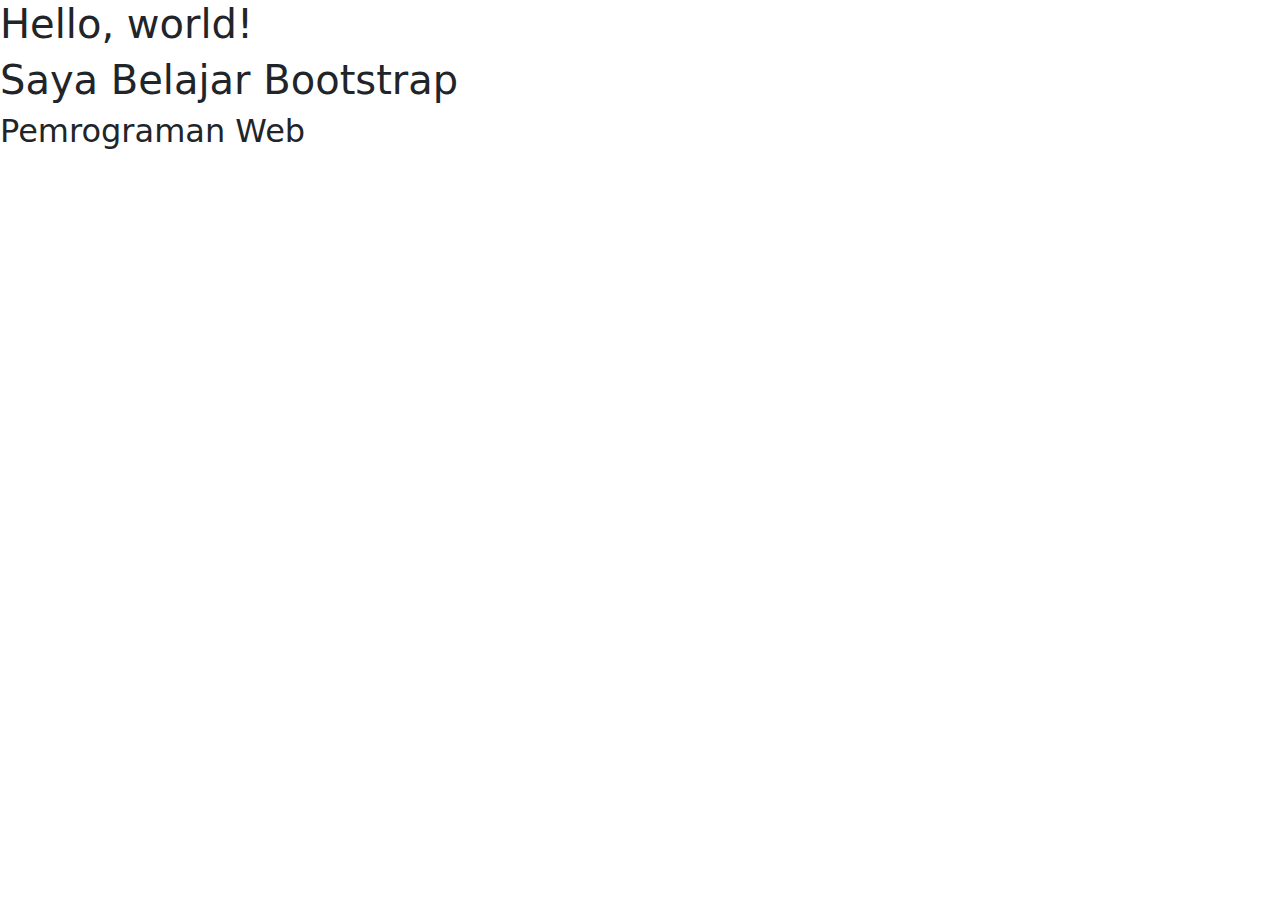
<file: BOOTSTRAP 1/Toko-Online/index.html>
<!doctype html>
<html lang="en">
  <head>
    <meta charset="utf-8">
    <meta name="viewport" content="width=device-width, initial-scale=1">
    <title>Bootstrap demo</title>
    <link rel="stylesheet" href="bootstrap-5.2.0-dist/css/bootstrap-reboot.min.css">
  </head>
  <body>
    <h1>Hello, world!</h1>
    <h1>Saya Belajar Bootstrap</h1>

    <h2>Pemrograman Web</h2>

    <script src="bootstrap-5.2.0-dist/js/bootstrap.min.js"></script>
  </body>
</html>
</file>
<file: BOOTSTRAP 2/style.css>
.lima{
    height: 50px;
}

.seratus{
    height: 100px;
}

.merah{
    background: red;
}

.kuning{
    background: yellow;
}

.hijau{
    background: green;
}
</file>
<file: BOOTSTRAP 4/style.css>
.carousel-item img{
    height: 200px;
}

@media(min-width:560px){
    .carousel-item img{
        height: 400px;
        margin-right: auto;
        margin-left: auto;
    }
}
</file>
<file: BOOTSTRAP 5/style.css>
.carousel-item img{
    height: 200px;
}

.jumbotron{
    background-color: lightgrey;
}

@media(min-width:560px){
    .carousel-item img{
        height: 400px;
        margin-right: auto;
        margin-left: auto;
    }
}

.jumbotron{
    padding: 0.5rem;
}

.container h1{
    font-size: x-large;
    font-weight: bold;
}
</file>
<file: BOOTSTRAP 6/style.css>
.carousel-item img{
    height: 200px;
}

.jumbotron{
    background-color: lightgrey;
}

@media(min-width:560px){
    .carousel-item img{
        height: 400px;
        margin-right: auto;
        margin-left: auto;
    }
}

.jumbotron{
    padding: 0.5rem;
    background:black;
}

.jumbotron p{
    color: white;
}

.display-1{
    color: white;
}

.container h1{
    font-size: x-large;
    font-weight: bold;
}

.card img{
    height: 180px;
}

body{
    background-image: url(Images/tech.jpg);
}
</file>
<file: BOOTSTRAP 7/style.css>
.carousel-item img{
    height: 200px;
}

.jumbotron{
    background-color: lightgrey;
}

@media(min-width:560px){
    .carousel-item img{
        height: 400px;
        margin-right: auto;
        margin-left: auto;
    }
}

.jumbotron{
    padding: 0.5rem;
    background:black;
}

.jumbotron p{
    color: white;
}

.display-1{
    color: white;
}

.container h1{
    font-size: x-large;
    font-weight: bold;
}

.card img{
    height: 180px;
}

body{
    background-image: url(Images/tech.jpg);
}
</file>
<file: BOOTSTRAP 8/style.css>
.carousel-item img{
    height: 200px;
}

.jumbotron{
    background-color: lightgrey;
}

@media(min-width:560px){
    .carousel-item img{
        height: 400px;
        margin-right: auto;
        margin-left: auto;
    }
}

.jumbotron{
    padding: 0.5rem;
    background:black;
}

.jumbotron p{
    color: white;
}

.display-1{
    color: white;
}

.container h1{
    font-size: x-large;
    font-weight: bold;
}

.card img{
    height: 180px;
}

body{
    background-image: url(Images/tech.jpg);
}

label{
    color: white;
}

.form-text{
    color: white;
}
</file>
<file: BOOTSTRAP 9/style.css>
.carousel-item img{
    height: 200px;
}

.jumbotron{
    background-color: lightgrey;
}

@media(min-width:560px){
    .carousel-item img{
        height: 400px;
        margin-right: auto;
        margin-left: auto;
    }
}

.jumbotron{
    padding: 0.5rem;
    background:black;
}

.jumbotron p{
    color: white;
}

.display-1{
    color: white;
}

.container h1{
    font-size: x-large;
    font-weight: bold;
}

.card img{
    height: 180px;
}

body{
    background-image: url(Images/tech.jpg);
}

label{
    color: white;
}

.form-text{
    color: white;
}

.col{
    color: white;
}

.table{
    color: white;
}
</file>
